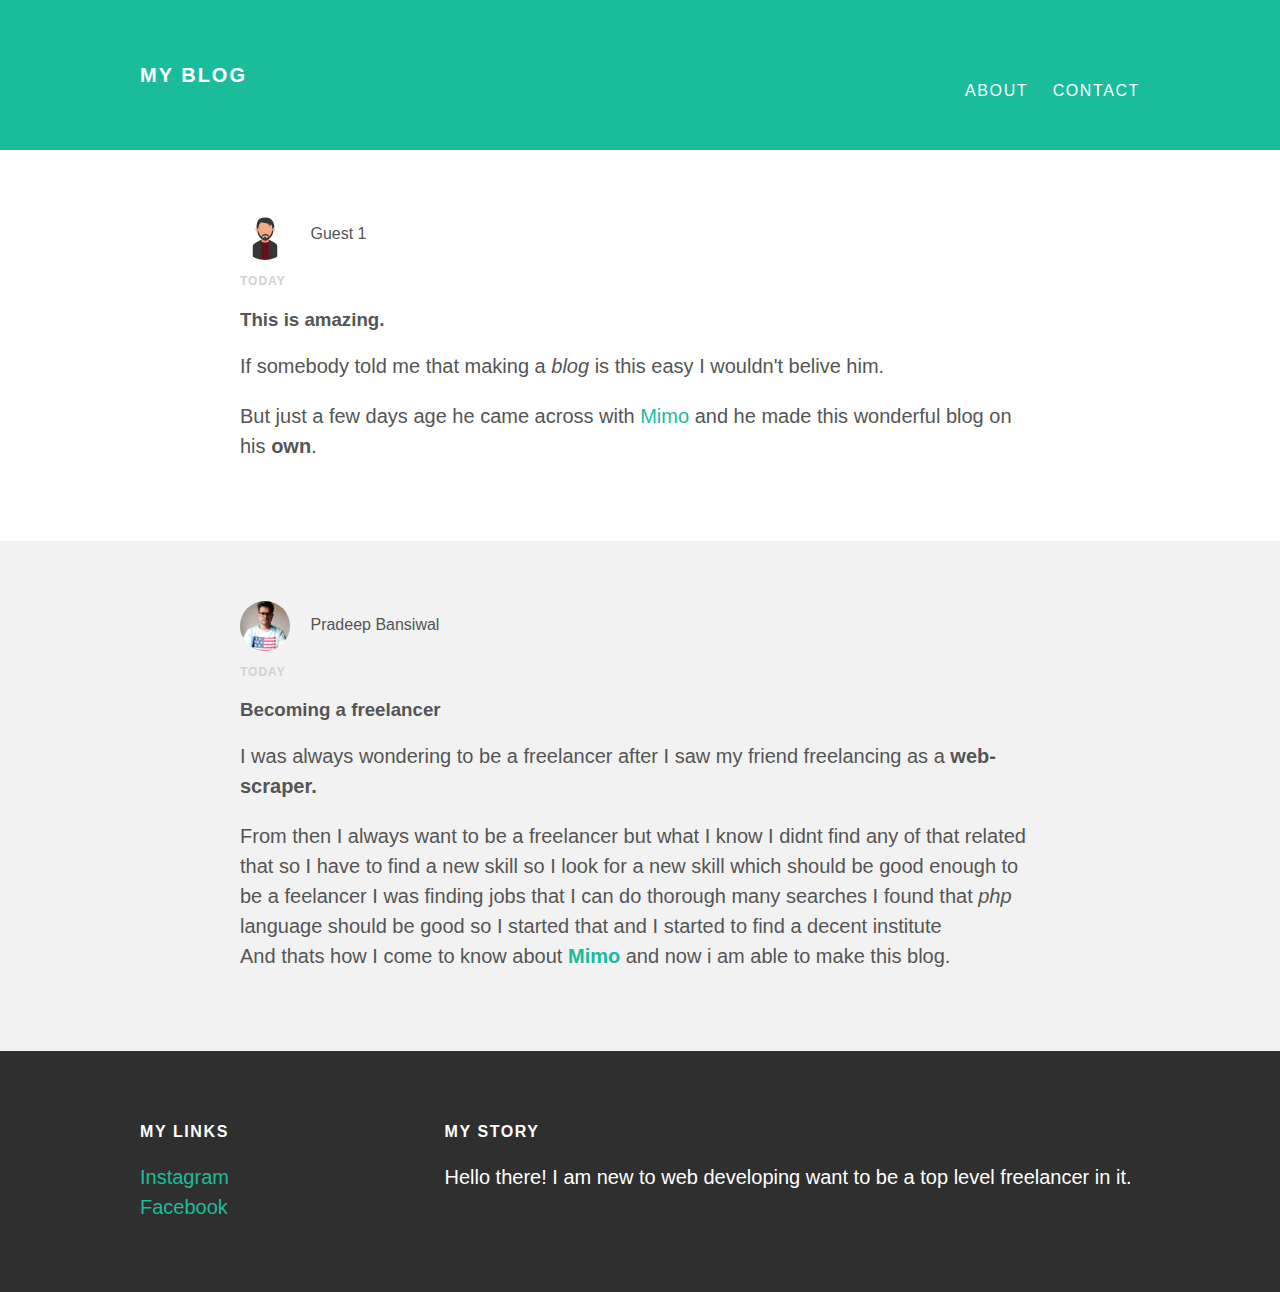
<file: index.html>
<!DOCTYPE html>
<html>
<head>
  <title>My blog</title>
  <link rel="stylesheet" type="text/css" href="style.css">
</head>
<body>
  <div id="header">
    <div class="container">
      <a id="header-title" href="index.html">My Blog</a>
      <ul id="header-nav" class="navbar-links">
        <li><a href="about.html">About</a></li>
        <li><a href="mailto:pradeepbansiwal07@gmail.com">Contact</a></li>
      </ul>
    </div>
  </div>
  <div id="content">
    <div class="post-container">
    <div class="post">
      <div class="post-author">
    <img src="boy.png"width="250" lenth="250">
    <span>Guest 1</span>
      </div>
      <p class="post-date">Today</p>
      <h3 class="post-title">This is amazing.</h3>
      <div class="post-content">
        <p>If somebody told me that making a <em>blog</em> is this easy I wouldn't belive him.</p>
        <p>But just a few days age he came across with <a href="https://getmimo.com/">Mimo</a> and he made this wonderful blog on his <strong>own</strong>.</p>
      </div>
    </div>
<div class="post-container">
<div class="post">
  <div class="post-author">
<img src="1.png"width="250" lenth="250">
<span>Pradeep Bansiwal</span>
  </div>
  <p class="post-date">Today</p>
  <h3 class="post-title">Becoming a freelancer</h3>
  <div class="post-content">
    <p>I was always wondering to be a freelancer after I saw my friend freelancing as a <strong>web-scraper.</strong></p>
    <p>From then I always want to be a freelancer but what I know I didnt find any of that related that so I have to find a new skill so I look for a new skill which should be good enough to be a feelancer I was finding jobs that I can do thorough many searches I found that <em>php</em> language should be good so I started that and I started to find a decent institute<br> And thats how I come to know about <a href="https://getmimo.com/"><strong>Mimo</strong></a> and now i am able to make this blog.</p>
  </div>
</div>
</div>
  </div>
  <div id="footer">
<div class="container">
<div class="column">
  <h4>My Links</h4>
  <p><a href="https://www.instagram.com/pradeepb9/">Instagram</a>
    <br>
    <a href="https://www.facebook.com/pradeep.bansiwal.75">Facebook</a>
  </p>
</div>
<div class="column">
  <h4>My Story</h4>
  <p>Hello there! I am new to web developing want to be a top level freelancer in it.</p>
</div>
</div>
  </div>
</body>
</html>
</file>
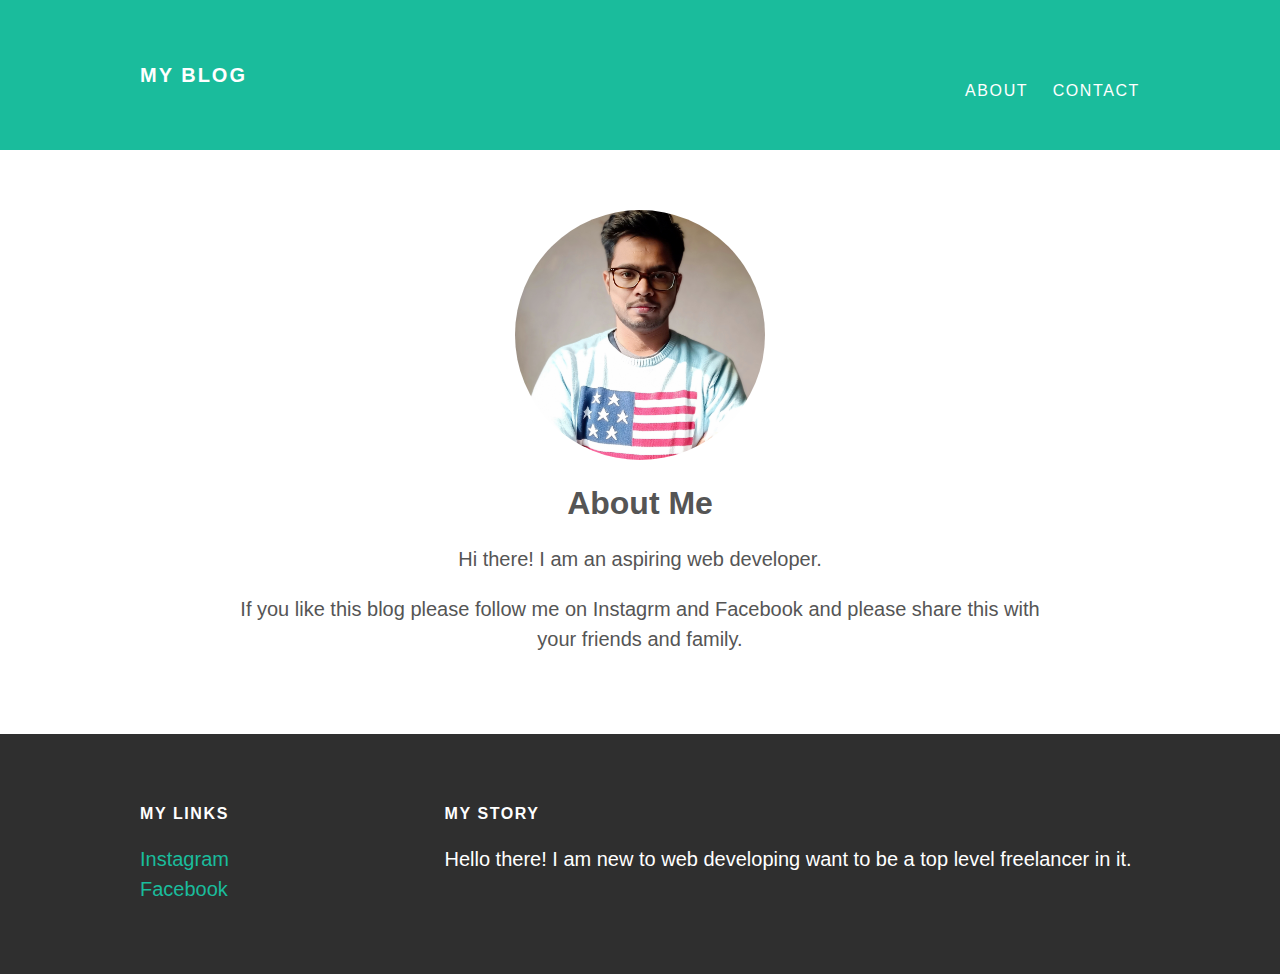
<file: about.html>
<!DOCTYPE html>
<html>
<head>
  <title>My blog</title>
  <link rel="stylesheet" type="text/css" href="style.css">
</head>
<body>
  <div id="header">
    <div class="container">
      <a id="header-title" href="index.html">My Blog</a>
      <ul id="header-nav">
        <li><a href="about.html">About</a></li>
        <li><a href="contact.html">Contact</a></li>
      </ul>
    </div>
  </div>
  <div id="content">
<div class="container">
<div class="about">
  <div class="about-author">
<img src="1.png"width="250" lenth="250">
  </div>
  <h1 class="about-title">About Me</h1>
  <div class="about-content">
    <p>Hi there! I am an aspiring web developer.</p>
    <p>If you like this blog please follow me on Instagrm and Facebook and please share this with your friends and family.</p>
  </div>
</div>
</div>
  </div>
  <div id="footer">
<div class="container">
<div class="column">
  <h4>My Links</h4>
  <p><a href="https://www.instagram.com/pradeepb9/">Instagram</a>
    <br>
    <a href="https://www.facebook.com/pradeep.bansiwal.75">Facebook</a>
  </p>
</div>
<div class="column">
  <h4>My Story</h4>
  <p>Hello there! I am new to web developing want to be a top level freelancer in it.</p>
</div>
</div>
  </div>
</body>
</html>
</file>
<file: style.css>
@import url (http://
  fonts.googleapis.com/css?
  family=Monotserrat:400,700);
body{
  color:#555;
  margin:0;
  font-family: 'Monotserrat', sans-serif;
}
#header{
  background-color: #1abc9c;
  height: 150px;
  line-height: 150px;
}
#header a{
  color: white;
  text-decoration: none;
  text-transform: uppercase;
  letter-spacing: 0.1em;
}
#header a:hover{
  color:#222;
}

#header-title{
  display: block;
  float: left;
  font-size: 20px;
  font-weight: bold;
}
#header-nav{
  display: block;
  float: right;
}
#header-nav li {
  display: inline;
  padding-left: 20px;
  margin-top: 0;
}
.container{
  max-width: 1000px;
  margin: 0 auto;
}
#footer{
  background-color: #2f2f2f;
  padding: 50px 0;
}
.column{
  min-width: 300px;
  display: inline-block;
  vertical-align: top;
}
#footer h4{
  color: white;
  text-transform: uppercase;
  letter-spacing: 0.1em;
}
#footer p{
  color: white;
}
a {
  color: #1abc9c;
  text-decoration: none;
}
a:hover{
  color: #F6A623;
}

.post, .about {
  max-width: 800px;
  margin:0 auto;
  padding: 60px 0;
}
.post-author img {
  width: 50px;
  height: 50px;
  vertical-align: middle;
}
.post-author span {
  margin-left: 16px;
}
.post-date {
  color: #d2d2d2;
  font-size: 12px;
  font-weight: bold;
  text-transform: uppercase;
  letter-spacing: 1px;
}

h1, h2, h3, h4, {
  color: #333;
}

p {
  line-height: 1.5;
  font-size: 20px;
}
.about {
  text-align: center;
}
.post-author img, .about-author img {
  border-radius: 50%
}
.post-container:nth-child(even){
  background-color: #f2f2f2;
}
</file>
